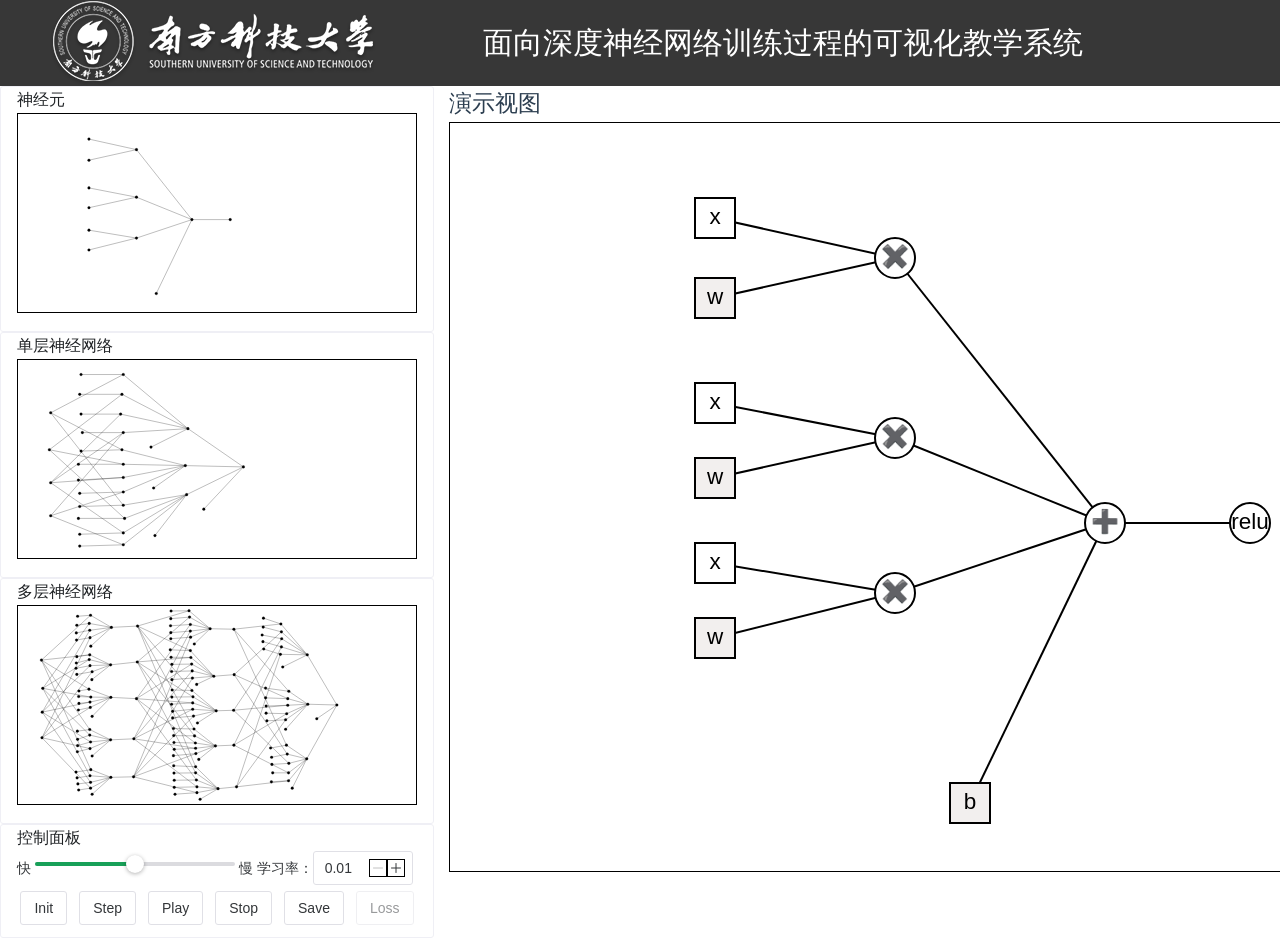
<file: dist/index.html>
<!DOCTYPE html>
<html lang="en">

<head>
  <meta charset="UTF-8">
  <link rel="icon" href="/favicon.ico">
  <meta name="viewport" content="width=device-width, initial-scale=1.0">
  <title>DNN Trainer</title>
  <script type="module" crossorigin src="/assets/index-cc0bc23c.js"></script>
  <link rel="stylesheet" href="/assets/index-bba6c02d.css">
</head>

<body>
  <div id="app"></div>
  
</body>

</html>
</file>
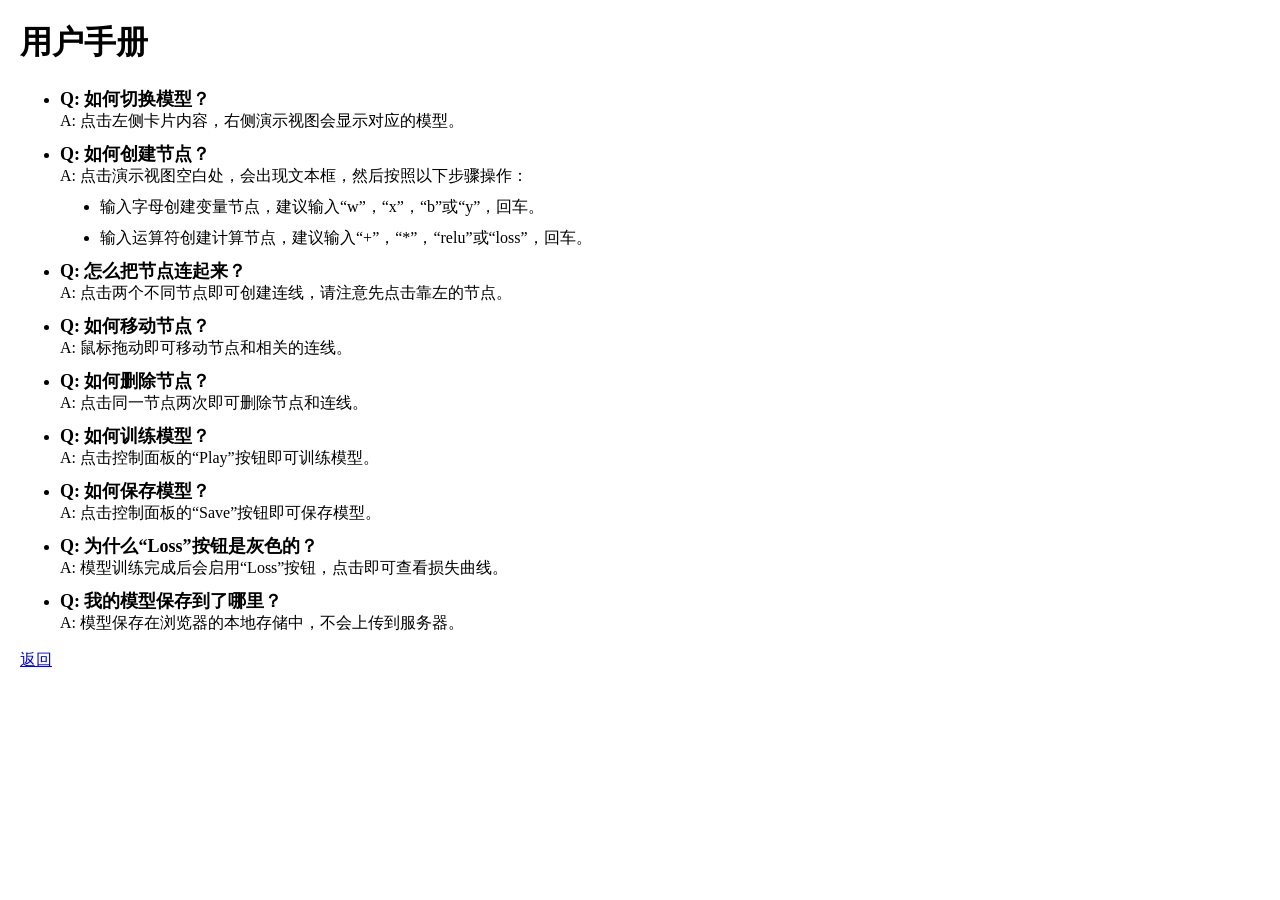
<file: help.html>
<!DOCTYPE html>
<html>

<head>
    <meta charset="UTF-8">
    <style>
        body {
            font-family: "Microsoft YaHei";
            margin: 20px;
        }

        h1 {
            font-weight: bold;
        }

        ul {
            margin-top: 10px;
            list-style-type: disc;
        }

        li {
            margin-bottom: 10px;
        }

        .question {
            font-weight: bold;
            font-size: 18px;
        }

        .answer {
            font-size: 16px;
        }
    </style>
</head>

<body>
    <h1>用户手册</h1>

    <ul>
        <li>
            <span class="question">Q: 如何切换模型？</span>
            <br>
            <span class="answer">A: 点击左侧卡片内容，右侧演示视图会显示对应的模型。</span>
        </li>
        <li>
            <span class="question">Q: 如何创建节点？</span>
            <br>
            <span class="answer">A: 点击演示视图空白处，会出现文本框，然后按照以下步骤操作：
                <ul>
                    <li>输入字母创建变量节点，建议输入“w”，“x”，“b”或“y”，回车。</li>
                    <li>输入运算符创建计算节点，建议输入“+”，“*”，“relu”或“loss”，回车。</li>
                </ul>
            </span>
        </li>
        <li>
            <span class="question">Q: 怎么把节点连起来？</span>
            <br>
            <span class="answer">A: 点击两个不同节点即可创建连线，请注意先点击靠左的节点。</span>
        </li>
        <li>
            <span class="question">Q: 如何移动节点？</span>
            <br>
            <span class="answer">A: 鼠标拖动即可移动节点和相关的连线。</span>
        </li>
        <li>
            <span class="question">Q: 如何删除节点？</span>
            <br>
            <span class="answer">A: 点击同一节点两次即可删除节点和连线。</span>
        </li>
        <li>
            <span class="question">Q: 如何训练模型？</span>
            <br>
            <span class="answer">A: 点击控制面板的“Play”按钮即可训练模型。</span>
        </li>
        <li>
            <span class="question">Q: 如何保存模型？</span>
            <br>
            <span class="answer">A: 点击控制面板的“Save”按钮即可保存模型。</span>
        </li>
        <li>
            <span class="question">Q: 为什么“Loss”按钮是灰色的？</span>
            <br>
            <span class="answer">A: 模型训练完成后会启用“Loss”按钮，点击即可查看损失曲线。</span>
        </li>
        <li>
            <span class="question">Q: 我的模型保存到了哪里？</span>
            <br>
            <span class="answer">A: 模型保存在浏览器的本地存储中，不会上传到服务器。</span>
        </li>
    </ul>

    <a href="/DNNTrainer">返回</a>
</body>

</html>
</file>
<file: assets/index-bba6c02d.css>
svg{border:1px solid black}rect{stroke:#000}circle{stroke:#000}.n-slider{width:200px;display:inline-block}.n-input-number{width:100px;height:40px;display:inline-block}#header[data-v-0218796e]{display:flex;background-color:#373737;color:#fff;align-items:center;padding:0 50px}.container[data-v-0218796e]{display:flex;flex-direction:row;align-items:flex-start}.wrapper[data-v-0218796e]{display:flex;flex-direction:column}#previews[data-v-0218796e]{display:flex;flex-direction:column;cursor:pointer}main[data-v-0218796e]{padding-left:15px}:root{--vt-c-white: #ffffff;--vt-c-white-soft: #f8f8f8;--vt-c-white-mute: #f2f2f2;--vt-c-black: #181818;--vt-c-black-soft: #222222;--vt-c-black-mute: #282828;--vt-c-indigo: #2c3e50;--vt-c-divider-light-1: rgba(60, 60, 60, .29);--vt-c-divider-light-2: rgba(60, 60, 60, .12);--vt-c-divider-dark-1: rgba(84, 84, 84, .65);--vt-c-divider-dark-2: rgba(84, 84, 84, .48);--vt-c-text-light-1: var(--vt-c-indigo);--vt-c-text-light-2: rgba(60, 60, 60, .66);--vt-c-text-dark-1: var(--vt-c-white);--vt-c-text-dark-2: rgba(235, 235, 235, .64)}:root{--color-background: var(--vt-c-white);--color-background-soft: var(--vt-c-white-soft);--color-background-mute: var(--vt-c-white-mute);--color-border: var(--vt-c-divider-light-2);--color-border-hover: var(--vt-c-divider-light-1);--color-heading: var(--vt-c-text-light-1);--color-text: var(--vt-c-text-light-1);--section-gap: 160px}@media (prefers-color-scheme: dark){:root{--color-background: var(--vt-c-black);--color-background-soft: var(--vt-c-black-soft);--color-background-mute: var(--vt-c-black-mute);--color-border: var(--vt-c-divider-dark-2);--color-border-hover: var(--vt-c-divider-dark-1);--color-heading: var(--vt-c-text-dark-1);--color-text: var(--vt-c-text-dark-2)}}*,*:before,*:after{box-sizing:border-box;margin:0;position:relative;font-weight:400}body{min-height:100vh;color:var(--color-text);background:var(--color-background);transition:color .5s,background-color .5s;line-height:1.6;font-family:Inter,-apple-system,BlinkMacSystemFont,Segoe UI,Roboto,Oxygen,Ubuntu,Cantarell,Fira Sans,Droid Sans,Helvetica Neue,sans-serif;font-size:15px;text-rendering:optimizeLegibility;-webkit-font-smoothing:antialiased;-moz-osx-font-smoothing:grayscale}@font-face{font-family:v-sans;font-weight:400;src:url(/assets/LatoLatin-Regular-ddd4ef7f.woff2)}@font-face{font-family:v-sans;font-weight:600;src:url(/assets/LatoLatin-Semibold-267eef30.woff2)}@font-face{font-family:v-mono;font-weight:400;src:url(/assets/FiraCode-Regular-f13d1ece.woff2)}
</file>
